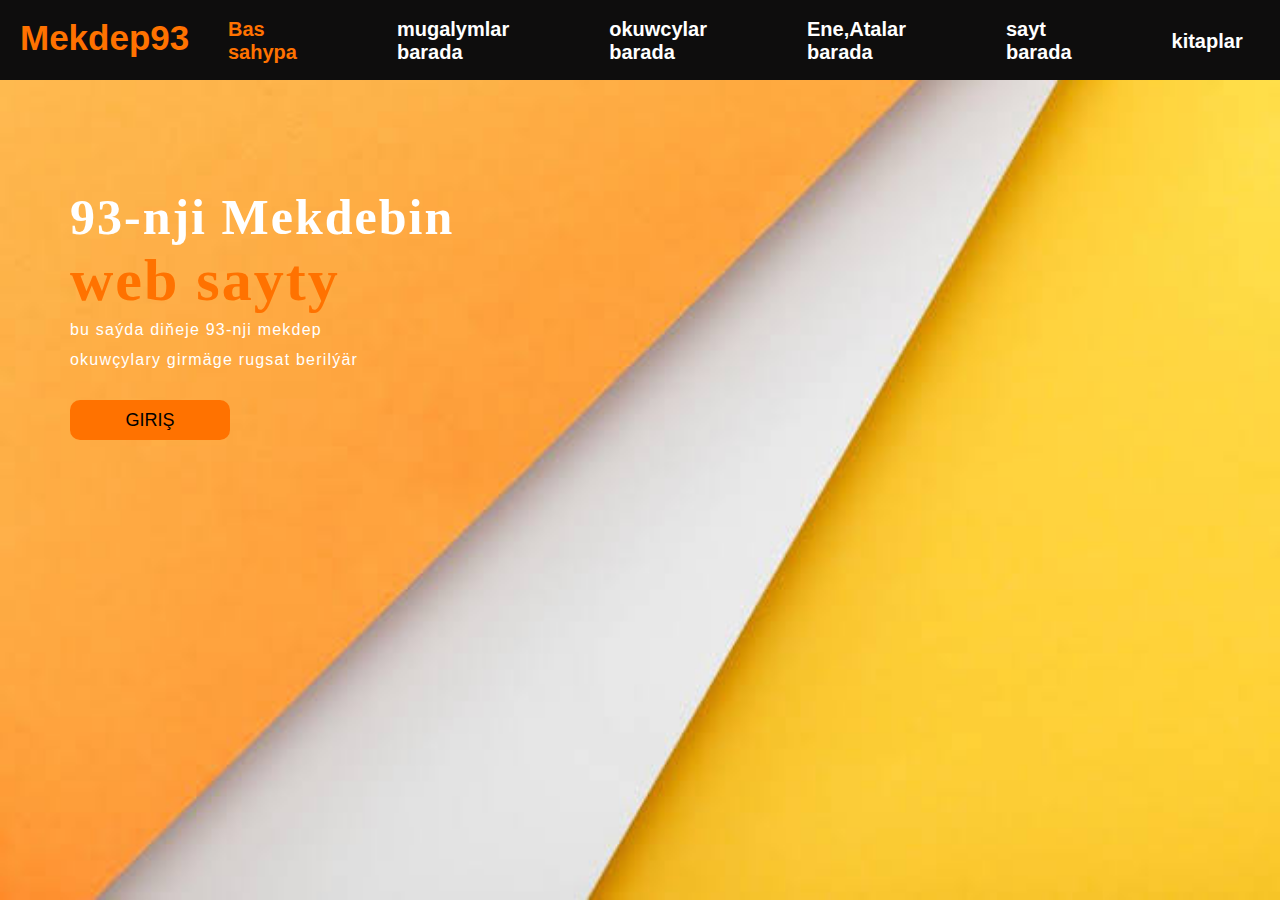
<file: index.html>
<!DOCTYPE html>
<html lang="en">
<head>
    <meta charset="UTF-8">
    <title>93-nji mekdep</title>
    <link rel="stylesheet" href="style.css">
    <meta name="viewport" content="width=device-width, initial-scala=1.0" >
</head>
<body>
    <div class="container">
        <div class="navbar">
            <div class="icon">
                <h2 class="logo">Mekdep93</h2>
            </div>

            <div class="menu">
                <ul>
                    <li class="bas"><a href="index.html">Bas sahypa</a></li>
                    <li><a href="y,.html">mugalymlar barada</a></li>
                    <li><a href="taze gelmeli.html">okuwcylar barada</a></li>
                    <li><a href="ene-atalar.pdf.pdf">Ene,Atalar barada</a></li>
                    <li><a href="saytbarada.html">sayt barada</a></li>
                    <li><a href="kitaplar.html">kitaplar</a></li>
                </ul>
            </div>
 
           


        </div>
        <div class="content">
            <h1>93-nji Mekdebin <br><span>web sayty</span> <br></h1>
            <p class="par">bu saýda diňeje 93-nji mekdep <br> okuwçylary girmäge rugsat berilýär</p>

            <button class="cn"><a href="login.html">GIRIŞ</a></button>
            
           
        </div>
    </div>





    
</body>
</html>
</file>
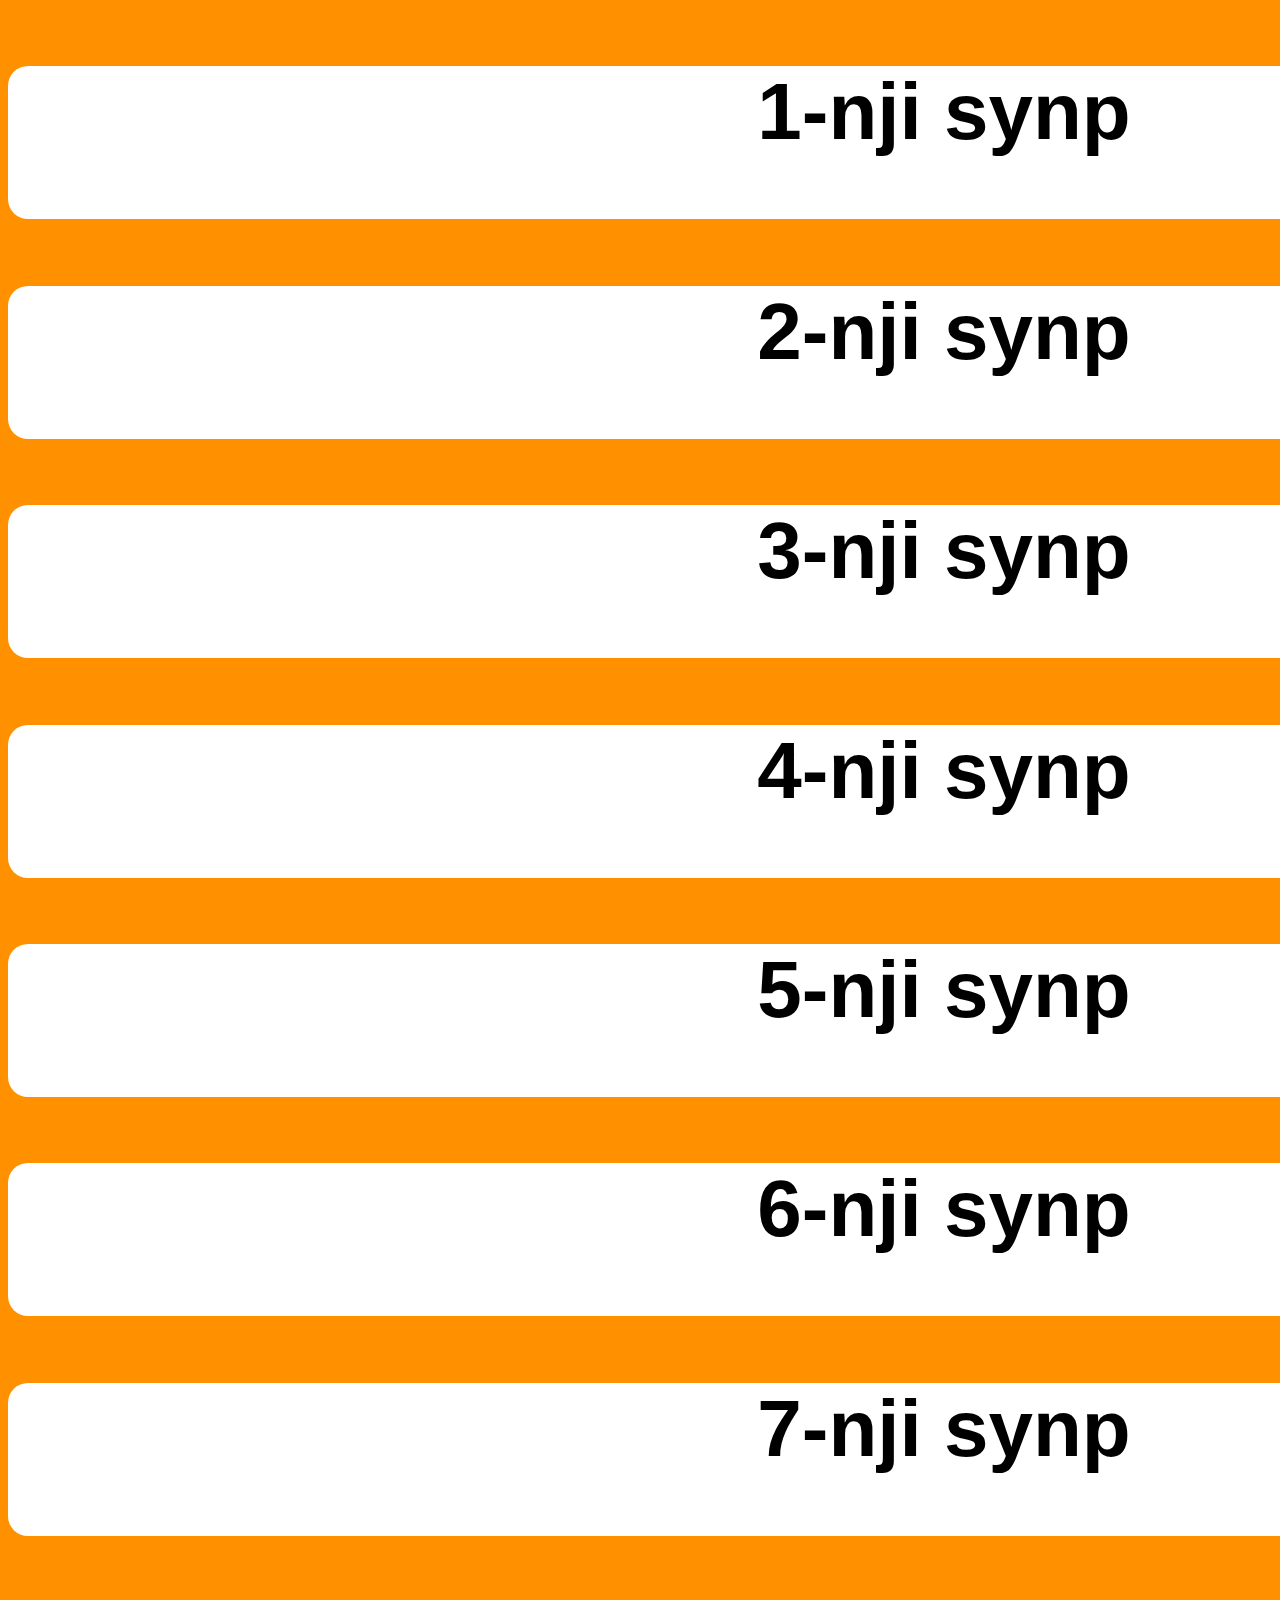
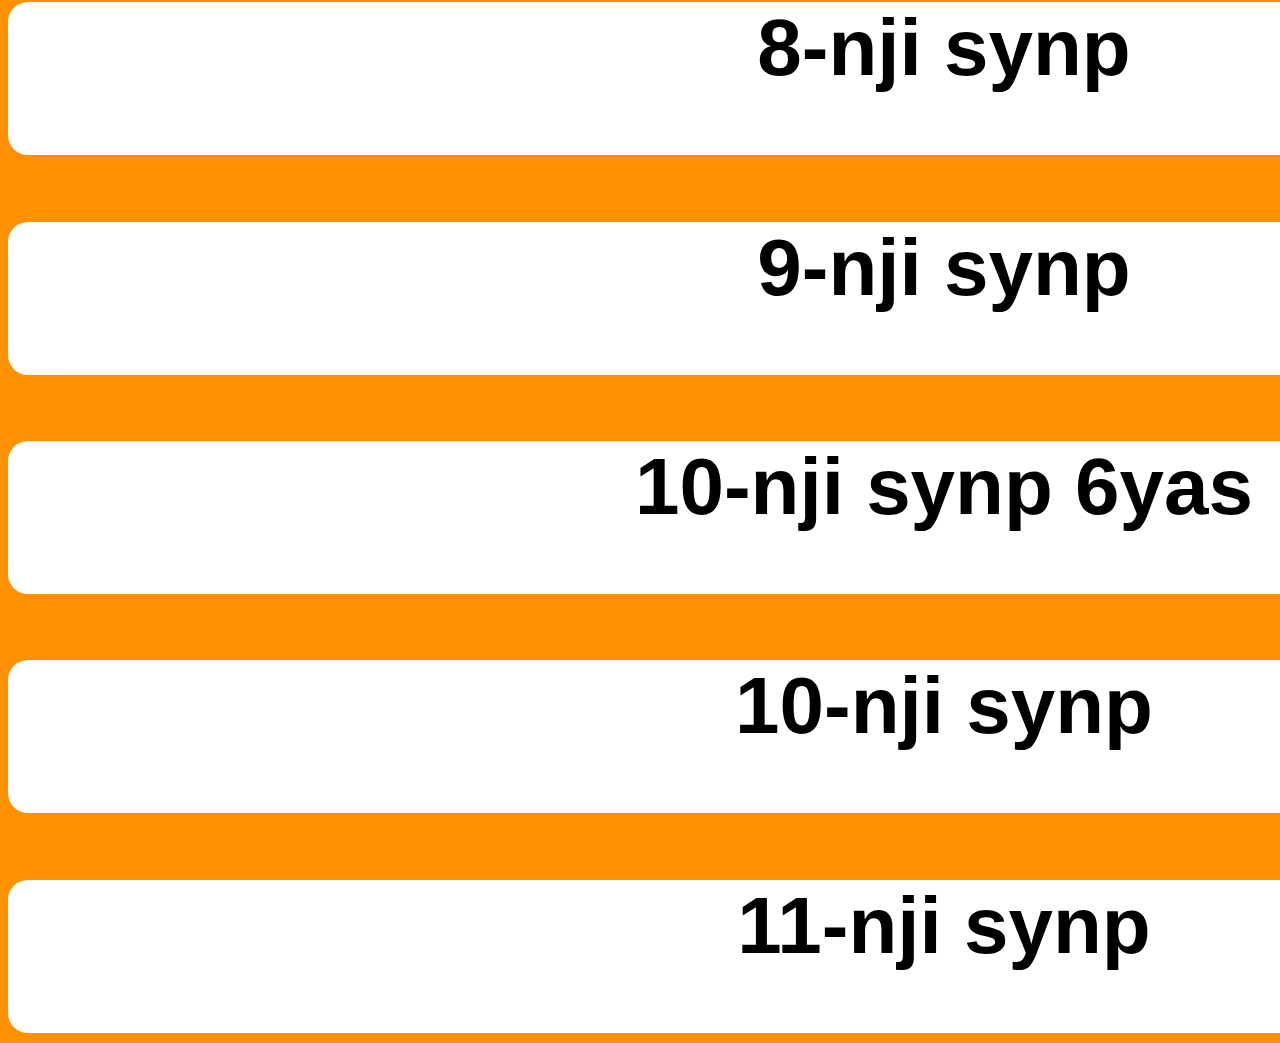
<file: kitaplar.html>
<!DOCTYPE html>
<html lang="en">
<head>
         <meta charset="UTF-8">
         <meta http-equiv="X-UA-Compatible" content="IE=edge">
         <meta name="viewport" content="width=device-width, initial-scale=1.0">
         <title>Document</title>
         <link rel="stylesheet" href="kitaplar.css">
</head>
<body>
         
      <a href="kitap is/mug panel.html"><h2>1-nji synp</h2></a> 
      <a href="kitap is/mug panel.html"><h2>2-nji synp</h2></a> 
     <a href="kitap is/mug panel.html"><h2>3-nji synp</h2></a>                                          
     <a href="medep is/mug panel.html"><h2>4-nji synp</h2></a> 
      <a href="kitap is/mug panel.html"><h2>5-nji synp</h2></a> 
     <a href="kitap is/mug panel.html"><h2>6-nji synp</h2></a>     
     <a href="kitap is/mug panel.html"><h2>7-nji synp</h2></a> 
      <a href="kitap is/mug panel.html"><h2>8-nji synp</h2></a> 
     <a href="kitap is/mug panel.html"><h2>9-nji synp</h2></a> 
     <a href="kitap is/mug panel.html"><h2>10-nji synp 6yas</h2></a> 
      <a href="kitap is/mug panel.html"><h2>10-nji synp</h2></a> 
     <a href="kitap is/mug panel.html"><h2>11-nji synp</h2></a> 
</body>
</html>
</file>
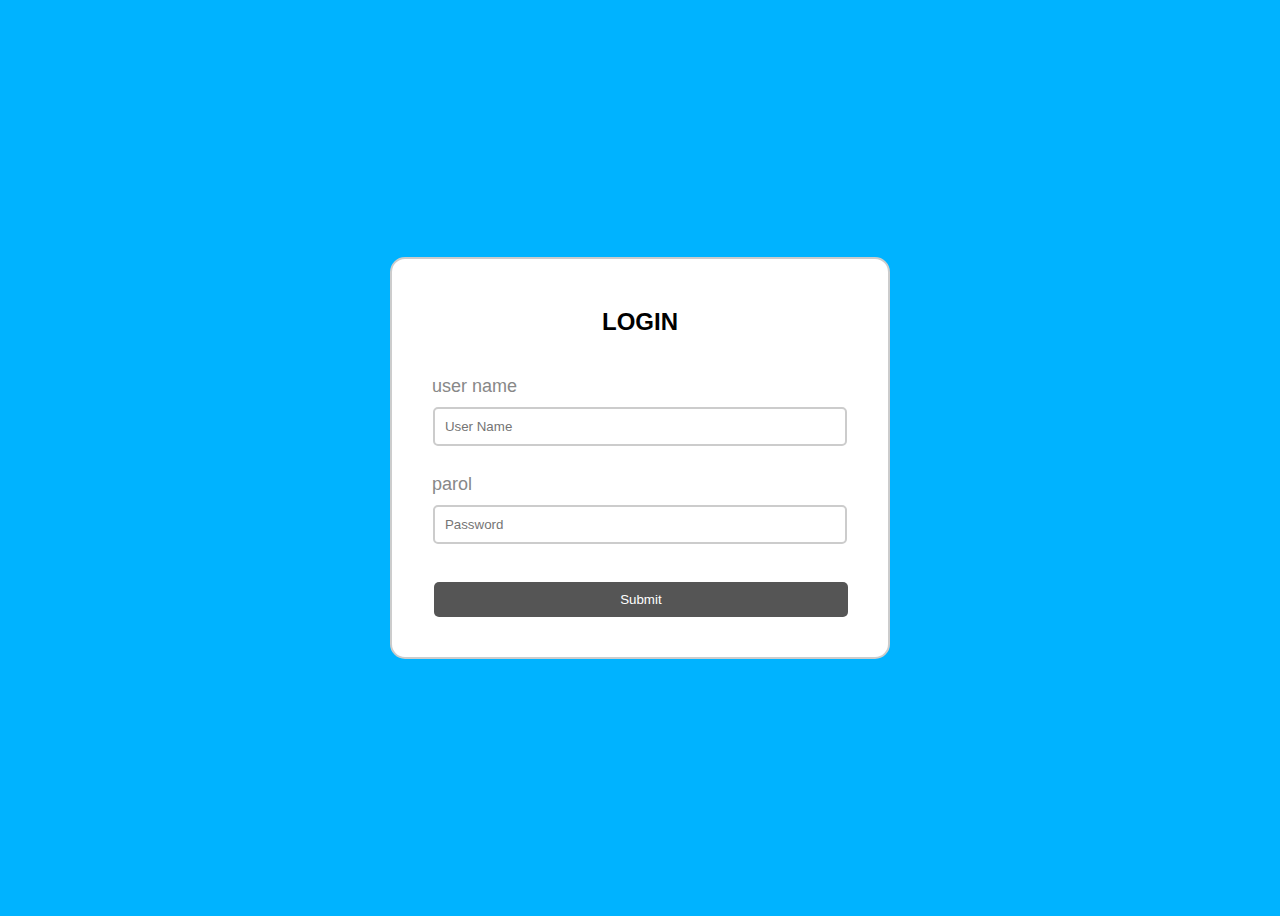
<file: login panel.html>
<!DOCTYPE html>
<html lang="en">
<head>
    <meta charset="UTF-8">
    <meta http-equiv="X-UA-Compatible" content="IE=edge">
    <meta name="viewport" content="width=device-width, initial-scale=1.0">
    <title>Document</title>
    <link rel="stylesheet" href="login.css">
</head>
<body>
    <form >
        <h2>LOGIN</h2>
       
        <label>user name</label>
        <input type="text" name="uname" placeholder="User Name" id="giris"><br>

        <label>parol</label>
        <input type="password" name="password" placeholder="Password" id="password"><br>

        <input  id="log" type="submit" onclick="logar(); return false">


    </form>

    <script>


        function logar(){
    
    var giris = document.getElementById('giris').value;
    var password = document.getElementById('password').value;

    if(giris == "sna" && password == "sna"){
     alert('parolyňyz dogry');
     location.href = "index.html";
    }else{
     alert('parolyňyz ýalňyş');
    }

}
    
        </script>

    
</body>
</html>
</file>
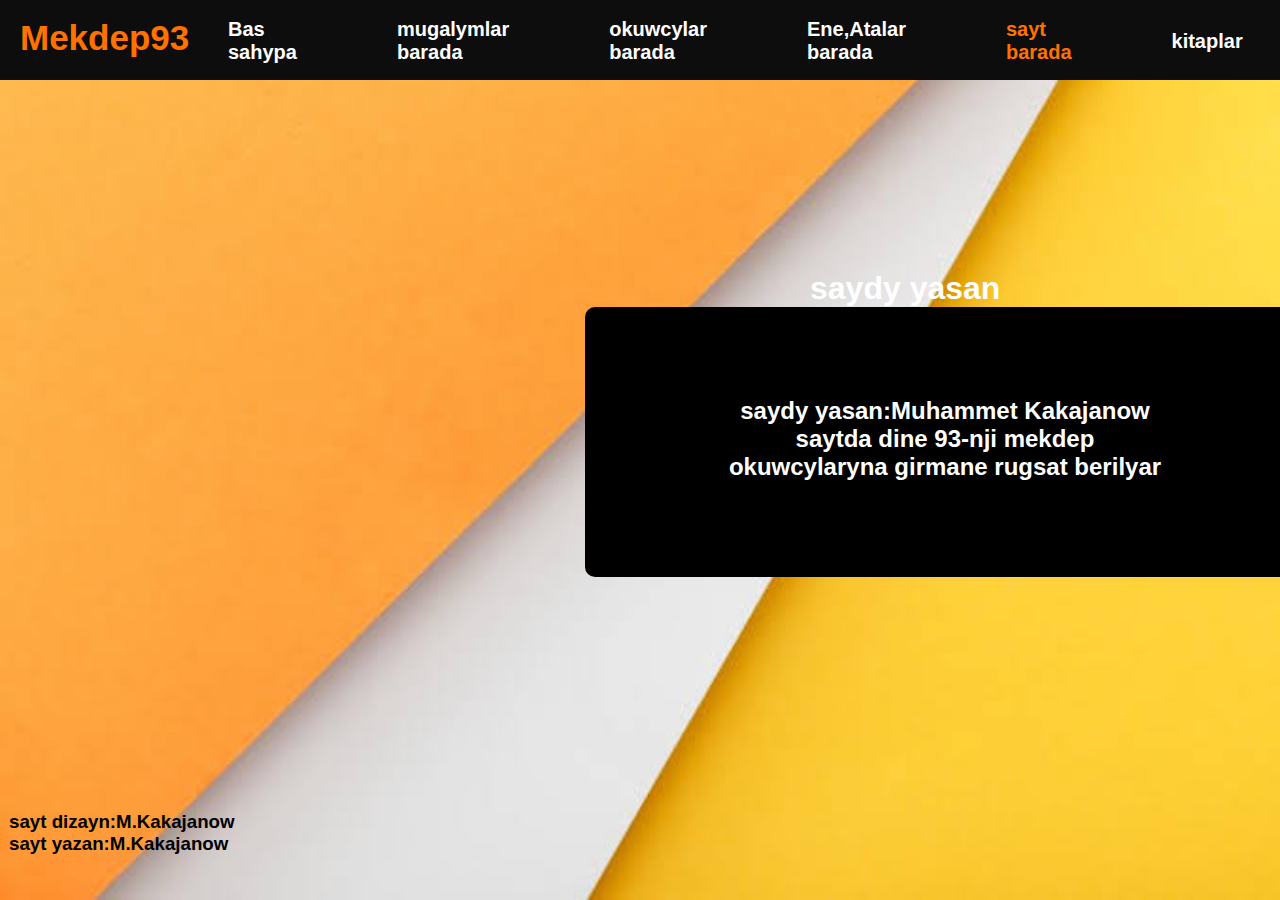
<file: saytbarada.html>
<!DOCTYPE html>
<html lang="en">
<head>
         <meta charset="UTF-8">
         <meta http-equiv="X-UA-Compatible" content="IE=edge">
         <meta name="viewport" content="width=device-width, initial-scale=1.0">
         <title>Document</title>
         <link rel="stylesheet" href="saytbarada.css">
</head>
<body>
         <div class="container">
                  <div class="navbar">
                      <div class="icon">
                          <h2 class="logo">Mekdep93</h2>
                      </div>
          
                      <div class="menu">
                          <ul>
                              <li><a href="index.html">Bas sahypa</a></li>
                              <li><a href="y,.html">mugalymlar barada</a></li>
                              <li><a href="taze gelmeli.html">okuwcylar barada</a></li>
                              <li><a href="ene-atalar.pdf.pdf">Ene,Atalar barada</a></li>
                              <li class="bas"><a href="saytbarada.html">sayt barada</a></li>
                              <li><a href="kitaplar.html">kitaplar</a></li>
                          </ul>
                      </div>
                      <div class="menbarada">
                        <div class="gerek">
                           <h1>saydy yasan</h1>
                           <h2 id="h2g">saydy yasan:Muhammet Kakajanow <br> 
                           saytda dine 93-nji mekdep <br>
                           okuwcylaryna girmane rugsat berilyar <br></h2>
                        </div>
                      </div>
           
                      <h3>sayt dizayn:M.Kakajanow <br>
                        sayt yazan:M.Kakajanow <br>
                        </h3>
         
</body>
</html>
</file>
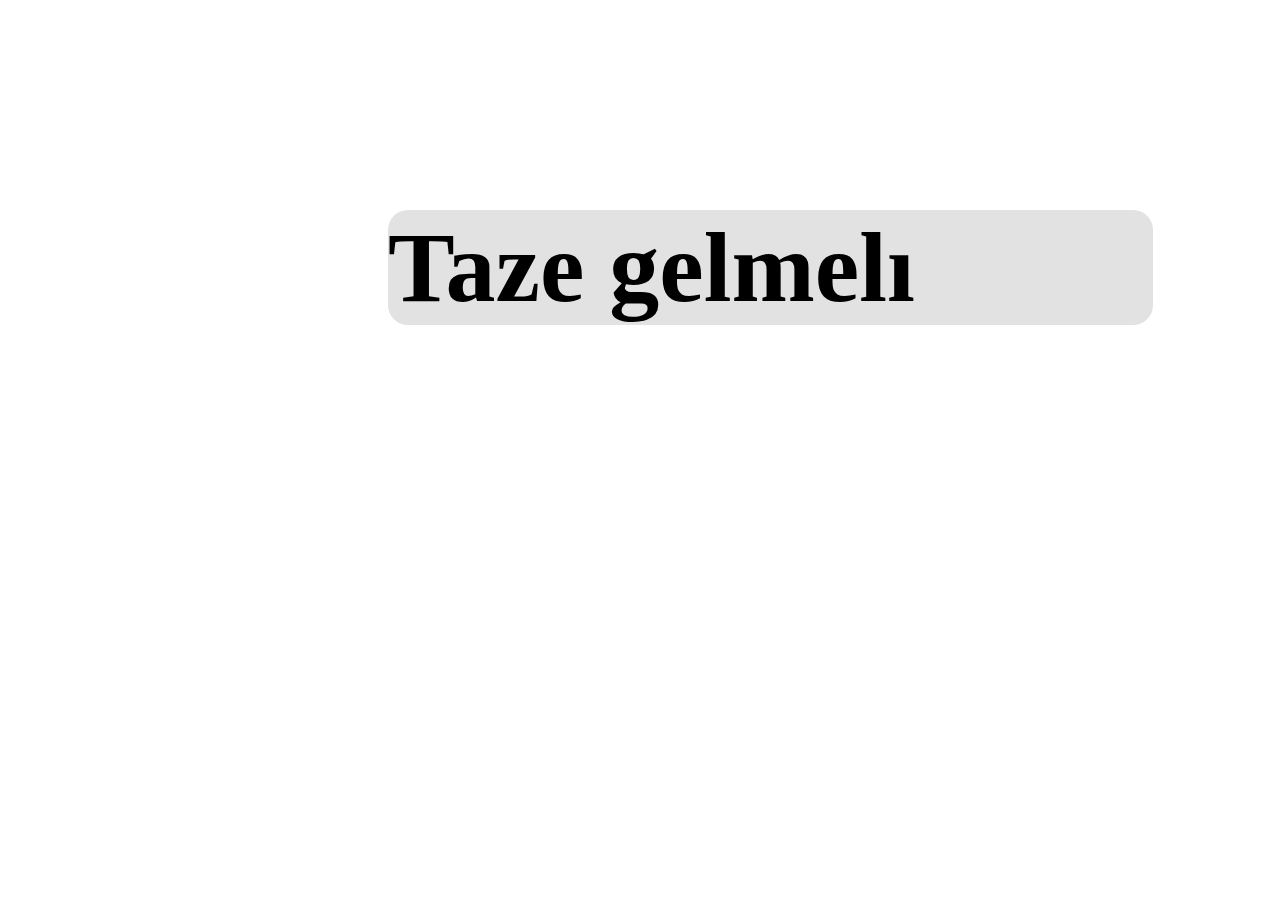
<file: taze gelmeli.html>
<!DOCTYPE html>
<html lang="en">
<head>
    <meta charset="UTF-8">
    <meta http-equiv="X-UA-Compatible" content="IE=edge">
    <meta name="viewport" content="width=device-width, initial-scale=1.0">
    <title>93-nji mekdep</title>
    <link rel="stylesheet" href="taze style.css">
</head>
<body>

    <a href="index.html"><h2 class="taze">Taze gelmelı</h2></a>

</body>
</html>
</file>
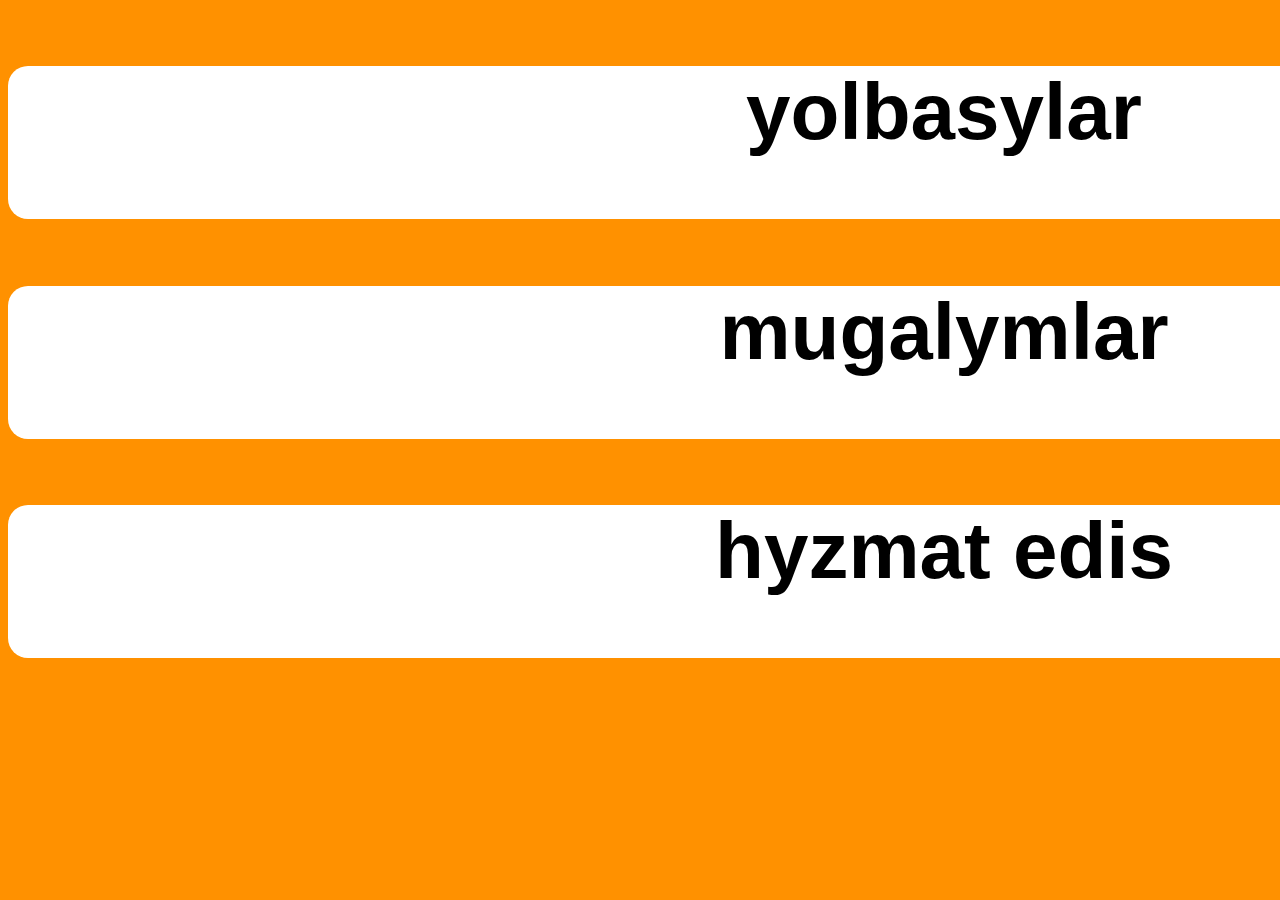
<file: y,.html>
<!DOCTYPE html>
<html lang="en">
<head>
    <meta charset="UTF-8">
    <meta http-equiv="X-UA-Compatible" content="IE=edge">
    <meta name="viewport" content="width=device-width, initial-scale=1.0">
    <title>Document</title>
    <link rel="stylesheet" href="1login.css">
</head>
<body>
    

      <a href="medep is/mug panel.html"><h2>yolbasylar</h2></a> 
       <a href="taze gelmeli.html"><h2>mugalymlar</h2></a> 
      <a href="taze gelmeli.html"><h2>hyzmat edis</h2></a>                                          
        
    
    

</body>
</html>
</file>
<file: style.css>
.container{
    background: url(images\ \(2\).jpeg);
    height: 100vh;
    background-size: 100% 100%;
    width: 100%;
}

.container .navbar{
    width: 100%;
    height: 80px;
    background:rgb(14, 13, 13) 
}

*{
    margin: 0;
    padding: 0;

}

.navbar{
    width: 120%;
    height: 75px;
    margin: auto;
}

.icon{
    width: 10%;
    float: left;
    height: 70px;
}

.logo{
    color: #ff7200;
    font-size: 35px;
    font-family: Arial;
    padding-left: 20px;
    float: left;
    padding-top: 18px;
}

.menu{
    width: 40%;
    float: left;
    height: 70px;
}

ul{
    float: left;
    display: flex;
    justify-content: center;
    align-items: center;
}

ul li{
    list-style: none;
    margin-left: 100px;
    margin-top: 18px;
    font-size: 20px;
}

ul li a{
    text-decoration: none;
    color: #fff;
    font-family: Arial;
    font-weight: bold;
    transition: 0.4s ease-in-out;
}

ul li a:hover{
    color: #ff7200;
}
ul .bas a{
    color: #ff7200;
}

.search{
    width: 330px;
    float: left;
    margin-left: 270px;
}

.src{
    font-family: 'Times New Roman';
    width: 200px;
    height: 40px;
    background: transparent;
    border: 1px solid #ff7200;
    margin-top: 13px;
    color: #fff;
    border-right: none;
    font-size: 17px;
    float: left;
    padding: 10px;
    border-bottom-left-radius: 5px;
    border-top-left-radius: 5px;
}

.btn{
    width: 100px;
    height: 40px;
    background: #ff7200;
    border: 2px solid #ff7200;
    margin-top: 13px;
    color: #fff;
    font-size: 15px;
    border-top-right-radius: 5px;
    border-bottom-right-radius: 5px;
}

.btn:focus{
    outline: none;
}

.src:focus{
    outline: none;
}

.content{
    width: 1200px;
    height: auto;
    margin: auto;
    color: #fff;
    position: relative;
}

.content .par{
    padding-left: 30px;
    padding-bottom: 25px;
    font-family: Arial;
    letter-spacing: 1.2px;
    line-height: 30px;
}

.content h1{
    font-family: 'Times New Roman';
    font-size: 50px;
    padding-left: 30px;
    margin-top: 9%;
    letter-spacing: 2px;
}

.content .cn{
    width: 160px;
    height: 40px;
    background: #ff7200;
    border: none;
    margin-bottom: 10px;
    margin-left: 30px;
    font-size: 18px;
    border-radius: 10px;
    cursor: pointer; 
    transition: .4s ease 
}

.content .cn a{
    text-decoration: none;
    color: #000;
    transition: .3s ease;
}

.cn:hover{
    background-color: #fff;
}

.content span{
    color: #ff7200;
    font-size: 60px;
}

.form{
    width: 250px;
    height: 380px;
    background: linear-gradient(to top, rgba(0,0,0,0.8)50%,rgba(0,0,0,0.8)50%);
    position: absolute;
    top: -20px;
    left: 870px;
    border-radius: 10px;
    padding: 25px;
}

.form h2{
    width: 220px;
    font-family: sans-serif;
    text-align: center;
    color: #ff7200;
    font-size: 22px;
    background-color: #fff;
    border-radius: 10px;
    margin: 2px;
    padding: 8px;
}

.form input{
    width: 240px;
    height: 35px;
    background: transparent;
    border-bottom: 1px solid #ff7200;
    border-top: none;
    border-right: none;
    border-left: none;
    color: #fff;
    font-size: 15px;
    letter-spacing: 1px;
    margin-top: 30px;
    font-family: sans-serif;
}

.form input:focus{
    outline: none;
}

::placeholder{
    color: #fff;
    font-family: Arial;
}

.btnn{
    width: 240px;
    height: 40px;
    background: #ff7200;
    border: none;
    margin-top: 30px;
    font-size: 18px;
    border-radius: 10px;
    cursor: pointer;
    color: #fff;
    transition: 0.4s ease;
}

.btnn:hover{
    background: #fff;
    color: #ff7200;
}

.btnn a{
    text-decoration: none;
    color: #000;
    font-weight: bold;
}

.form .link{
    font-family: Arial, Helvetica, sans-serif;
    font-size: 17px;
    padding-top: 20px;
    text-align: center;
}

.form .limk a{
    text-decoration: none;
    color: #ff7200;
}

.liw{
    padding-top: 15px;
    padding-bottom: 10px;
    text-align: center;
}



.menu-toggler {
    display: none;
    position: absolute;
    top: -12px;
    left: 0;
    right: 0;
    bottom: 0;
    width: 20px;
    height: 45px;
    cursor: pointer;
}
</file>
<file: kitaplar.css>
body{
         background-color: rgb(255, 145, 0);
         
     }
     
     
     
     h2{
         text-align: center;
         font-family: Arial, Helvetica, sans-serif;
         font-size: 80px;
         margin-bottom: 10px;
         background-color: rgb(255, 255, 255);
         width: 208vh;
         height: 17vh;
         border-radius: 20px;
         transition: 0,1s ease-in-out;
     }
     a{
         text-decoration: none;
         color: rgb(0, 0, 0);
     }
     
     h2:hover{
         background-color: rgb(0, 0, 0);
         color: rgb(251, 251, 251);
     }
</file>
<file: login.css>
body{
    background-color: rgb(0, 179, 255);
    display: flex;
    justify-content: center;
    align-items: center;
    height: 100vh;
}

*{
    font-family: sans-serif;
    box-sizing: border-box;
}

form{
    width: 500px;
    border: 2px solid #ccc;
    padding: 30px;
    background-color: #fff;
    border-radius: 15px;
}

h2{
    text-align: center;
    margin-bottom: 40px;

}

input{
    display: block;
    border: 2px solid #ccc;
    width: 95%;
    padding: 10px;
    margin: 10px auto;
    border-radius: 5px;
}
label{
    color: #888;
    font-size: 18px;
    padding: 10px;
}

#log{
    float: right;
    background-color: #555;
    padding: 10px 15px;
    color: #fff;
    border-radius: 5px;
    margin-right: 10px;
    border: none;
}

#log:hover{
    opacity: .7;
}
</file>
<file: saytbarada.css>
.container{
         background: url(images\ \(2\).jpeg);
         height: 100vh;
         background-size: 100% 100%;
         width: 100%;
     }
     
     .container .navbar{
         width: 100%;
         height: 80px;
         background:rgb(14, 13, 13) 
     }
     
     *{
         margin: 0;
         padding: 0;
     
     }
     
     .navbar{
         width: 120%;
         height: 75px;
         margin: auto;
     }
     
     .icon{
         width: 10%;
         float: left;
         height: 70px;
     }
     
     .logo{
         color: #ff7200;
         font-size: 35px;
         font-family: Arial;
         padding-left: 20px;
         float: left;
         padding-top: 18px;
     }
     
     .menu{
         width: 40%;
         float: left;
         height: 70px;
     }
     
     ul{
         float: left;
         display: flex;
         justify-content: center;
         align-items: center;
     }
     
     ul li{
         list-style: none;
         margin-left: 100px;
         margin-top: 18px;
         font-size: 20px;
     }
     
     ul li a{
         text-decoration: none;
         color: #fff;
         font-family: Arial;
         font-weight: bold;
         transition: 0.4s ease-in-out;
     }
     
     ul li a:hover{
         color: #ff7200;
     }
     ul .bas a{
         color: #ff7200;
     }
     h1{
         color: rgb(255, 255, 255);
         text-align: cnter;
         font-family: sans-serif;
         padding-top: 30vh;
         margin-left: 90vh;
     }
     #h2g{
         color: #fff;
         text-align: center;
         font-family: sans-serif;
         padding-top: 10vh;
         background-color: #000000;
         width: 80vh;
         height: 20vh;
         margin-left: 65vh;
         border-radius: 10px;
     }
     h3{
         color: #000000;
         font-family: sans-serif;
         margin-top: 26vh;
         margin-left: 1vh;
     }
</file>
<file: taze style.css>
.taze{
    padding: center;
    font-size: 100px;
margin-left: 380px;
margin-top: 210px;
border-radius: 20px;
width: 85vh;
background-color: rgb(226, 226, 226);
}

.taze:hover{
    background-color: rgb(179, 179, 179);
}

a{
    text-decoration: none;
    color: rgb(0, 0, 0);
}
</file>
<file: 1login.css>
body{
    background-color: rgb(255, 145, 0);
    
}



h2{
    text-align: center;
    font-family: Arial, Helvetica, sans-serif;
    font-size: 80px;
    margin-bottom: 10px;
    background-color: rgb(255, 255, 255);
    width: 208vh;
    height: 17vh;
    border-radius: 20px;
    transition: 0,1s ease-in-out;
}
a{
    text-decoration: none;
    color: rgb(0, 0, 0);
}

h2:hover{
    background-color: rgb(0, 0, 0);
    color: rgb(251, 251, 251);
}
</file>
